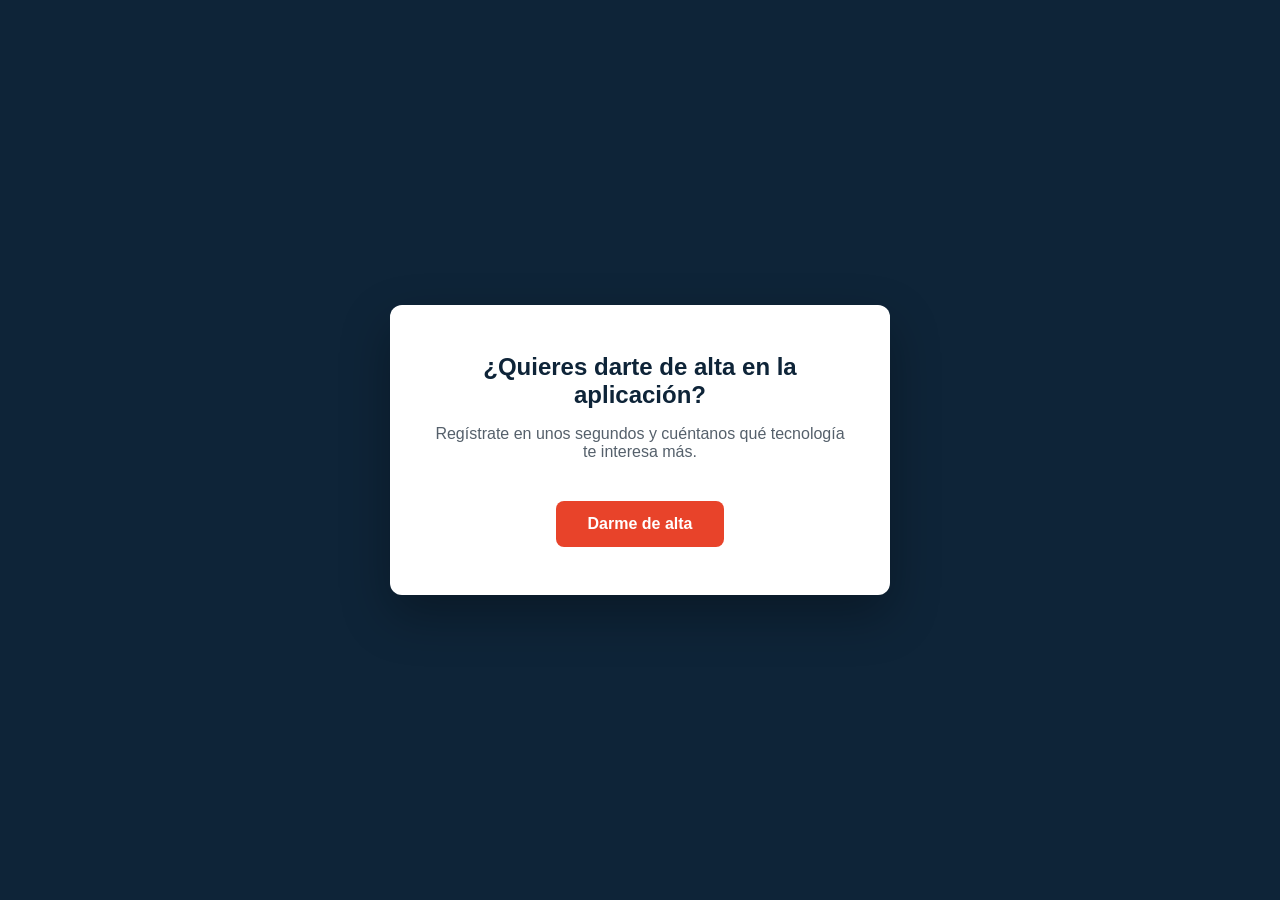
<file: ejercicios/ejercicio-02-login/grupo-B/src/main/webapp/index.html>
<!DOCTYPE html>
<html lang="es">
<head>
    <meta charset="UTF-8">
    <title>Bienvenido</title>
    <style>
        body {
            font-family: 'Segoe UI', Arial, sans-serif;
            background: #0E2438;
            color: #fff;
            display: flex;
            align-items: center;
            justify-content: center;
            height: 100vh;
            margin: 0;
        }
        .card {
            background: #fff;
            color: #0E2438;
            padding: 48px 40px;
            border-radius: 12px;
            text-align: center;
            max-width: 420px;
            box-shadow: 0 20px 50px rgba(0,0,0,.3);
        }
        h1 { margin-top: 0; font-size: 1.5rem; }
        p { color: #55606B; }
        a.boton {
            display: inline-block;
            margin-top: 24px;
            background: #E8432A;
            color: #fff;
            padding: 14px 32px;
            border-radius: 8px;
            text-decoration: none;
            font-weight: bold;
        }
        a.boton:hover { background: #c93a22; }
    </style>
</head>
<body>
<div class="card">
    <h1>¿Quieres darte de alta en la aplicación?</h1>
    <p>Regístrate en unos segundos y cuéntanos qué tecnología te interesa más.</p>
    <a class="boton" href="alta">Darme de alta</a>
</div>
</body>
</html>
</file>
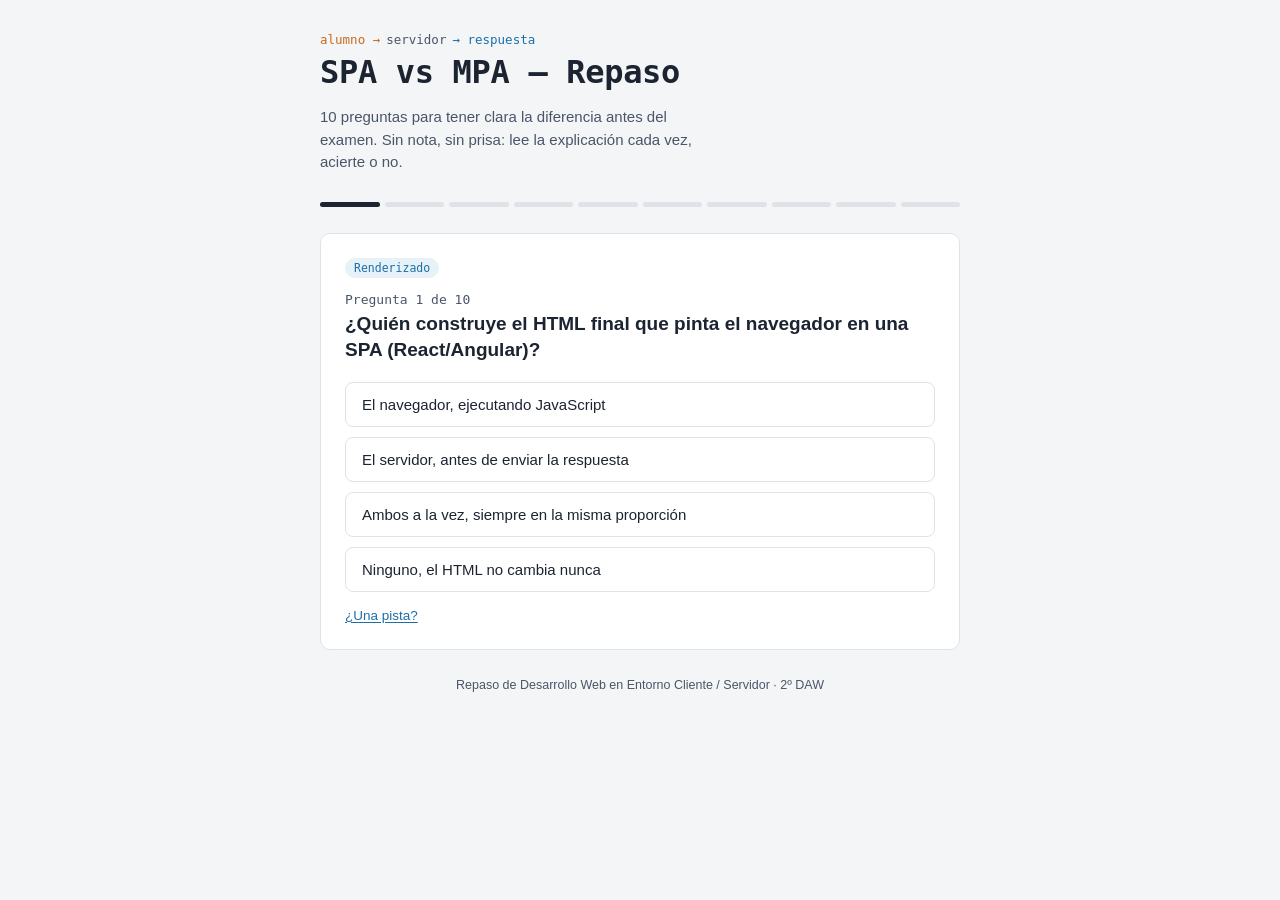
<file: docs/spa-vs-mpa-quiz.html>
<!DOCTYPE html>
<html lang="es">
<head>
<meta charset="UTF-8">
<meta name="viewport" content="width=device-width, initial-scale=1">
<title>SPA vs MPA — Repaso</title>
<style>
  :root {
    --ink: #1b2430;
    --ink-soft: #4a5568;
    --paper: #f4f5f7;
    --card: #ffffff;
    --line: #dfe3e8;
    --server: #1b6fa8;
    --server-soft: #e7f1f8;
    --client: #c9691c;
    --client-soft: #fbeee0;
    --good: #1f8a4c;
    --good-soft: #e6f5ec;
    --bad: #c0392b;
    --bad-soft: #fbeae7;
    --radius: 10px;
  }

  * { box-sizing: border-box; }

  html, body {
    margin: 0;
    padding: 0;
    background: var(--paper);
    color: var(--ink);
    font-family: -apple-system, "Segoe UI", Roboto, "Helvetica Neue", Arial, sans-serif;
    -webkit-font-smoothing: antialiased;
  }

  body {
    min-height: 100vh;
    display: flex;
    justify-content: center;
    padding: 32px 16px 64px;
  }

  .wrap {
    width: 100%;
    max-width: 640px;
  }

  header.top {
    margin-bottom: 28px;
  }

  .eyebrow {
    font-family: ui-monospace, "SF Mono", "Cascadia Code", "JetBrains Mono", Consolas, monospace;
    font-size: 12.5px;
    color: var(--ink-soft);
    display: flex;
    gap: 6px;
    align-items: baseline;
  }

  .eyebrow .req { color: var(--client); }
  .eyebrow .res { color: var(--server); }

  h1 {
    font-family: ui-monospace, "SF Mono", "Cascadia Code", "JetBrains Mono", Consolas, monospace;
    font-size: clamp(24px, 5vw, 32px);
    font-weight: 600;
    letter-spacing: -0.01em;
    margin: 6px 0 8px;
  }

  .sub {
    color: var(--ink-soft);
    font-size: 15px;
    line-height: 1.5;
    max-width: 46ch;
  }

  /* Progress path */
  .path {
    display: flex;
    gap: 5px;
    margin: 22px 0 26px;
  }
  .node {
    flex: 1;
    height: 5px;
    border-radius: 3px;
    background: var(--line);
    transition: background .25s ease;
  }
  .node.done.correct { background: var(--good); }
  .node.done.wrong { background: var(--bad); }
  .node.current { background: var(--ink); }

  /* Card */
  .card {
    background: var(--card);
    border: 1px solid var(--line);
    border-radius: var(--radius);
    padding: 24px;
  }

  .tag {
    display: inline-block;
    font-family: ui-monospace, "SF Mono", "Cascadia Code", "JetBrains Mono", Consolas, monospace;
    font-size: 11.5px;
    padding: 3px 9px;
    border-radius: 100px;
    background: var(--server-soft);
    color: var(--server);
    margin-bottom: 14px;
  }

  .qnum {
    color: var(--ink-soft);
    font-size: 13px;
    font-family: ui-monospace, "SF Mono", "Cascadia Code", "JetBrains Mono", Consolas, monospace;
    margin-bottom: 4px;
  }

  .prompt {
    font-size: 19px;
    font-weight: 600;
    line-height: 1.4;
    margin: 0 0 18px;
  }

  .options {
    display: flex;
    flex-direction: column;
    gap: 10px;
  }

  .opt {
    text-align: left;
    padding: 13px 16px;
    border-radius: 8px;
    border: 1px solid var(--line);
    background: #fff;
    font-size: 15px;
    color: var(--ink);
    cursor: pointer;
    transition: border-color .15s ease, background .15s ease, transform .1s ease;
    font-family: inherit;
  }
  .opt:hover:not(:disabled) { border-color: var(--ink); }
  .opt:focus-visible { outline: 2px solid var(--server); outline-offset: 2px; }
  .opt:active:not(:disabled) { transform: scale(0.99); }
  .opt:disabled { cursor: default; }

  .opt.pick-correct {
    border-color: var(--good);
    background: var(--good-soft);
    font-weight: 600;
  }
  .opt.pick-wrong {
    border-color: var(--bad);
    background: var(--bad-soft);
  }
  .opt.reveal-correct {
    border-color: var(--good);
    background: var(--good-soft);
  }

  .hint-row {
    margin-top: 14px;
  }
  .hint-btn {
    background: none;
    border: none;
    color: var(--server);
    font-size: 13.5px;
    cursor: pointer;
    padding: 2px 0;
    font-family: inherit;
    text-decoration: underline;
    text-underline-offset: 2px;
  }
  .hint-text {
    font-size: 13.5px;
    color: var(--ink-soft);
    margin-top: 6px;
    font-style: italic;
  }

  .feedback {
    margin-top: 18px;
    padding: 14px 16px;
    border-radius: 8px;
    font-size: 14.5px;
    line-height: 1.55;
  }
  .feedback.good { background: var(--good-soft); color: #16563a; }
  .feedback.bad { background: var(--bad-soft); color: #7d261c; }
  .feedback strong { display: block; margin-bottom: 4px; }

  .nextrow {
    margin-top: 20px;
    display: flex;
    justify-content: flex-end;
  }

  .btn {
    font-family: inherit;
    font-size: 14.5px;
    font-weight: 600;
    padding: 11px 20px;
    border-radius: 8px;
    border: none;
    background: var(--ink);
    color: #fff;
    cursor: pointer;
    transition: opacity .15s ease;
  }
  .btn:hover { opacity: 0.85; }
  .btn.ghost {
    background: transparent;
    color: var(--ink);
    border: 1px solid var(--line);
  }

  /* Results screen */
  .results h2 {
    font-family: ui-monospace, "SF Mono", "Cascadia Code", "JetBrains Mono", Consolas, monospace;
    font-size: 22px;
    margin: 0 0 6px;
  }
  .score-big {
    font-family: ui-monospace, "SF Mono", "Cascadia Code", "JetBrains Mono", Consolas, monospace;
    font-size: 52px;
    font-weight: 700;
    line-height: 1;
    margin: 10px 0 4px;
  }
  .score-label { color: var(--ink-soft); font-size: 14px; margin-bottom: 22px; }

  .review-item {
    border-top: 1px solid var(--line);
    padding: 14px 0;
    font-size: 14px;
  }
  .review-item:first-of-type { border-top: none; }
  .review-item .rq { font-weight: 600; margin-bottom: 6px; }
  .review-item .ra { color: var(--ink-soft); }
  .review-item .ra.wrong-answer { color: var(--bad); text-decoration: line-through; }
  .review-item .ra.right-answer { color: var(--good); }
  .dot { display: inline-block; width: 7px; height: 7px; border-radius: 50%; margin-right: 8px; }
  .dot.correct { background: var(--good); }
  .dot.wrong { background: var(--bad); }

  .btnrow {
    display: flex;
    gap: 10px;
    margin-top: 24px;
  }

  footer.note {
    text-align: center;
    color: var(--ink-soft);
    font-size: 12.5px;
    margin-top: 28px;
  }

  @media (prefers-reduced-motion: reduce) {
    * { transition: none !important; }
  }
</style>
</head>
<body>

<div class="wrap">
  <header class="top">
    <div class="eyebrow"><span class="req">alumno&nbsp;→</span><span>servidor</span><span class="res">→&nbsp;respuesta</span></div>
    <h1>SPA vs MPA — Repaso</h1>
    <p class="sub">10 preguntas para tener clara la diferencia antes del examen. Sin nota, sin prisa: lee la explicación cada vez, acierte o no.</p>
  </header>

  <div class="path" id="path"></div>

  <div id="stage" class="card"></div>

  <footer class="note">Repaso de Desarrollo Web en Entorno Cliente / Servidor · 2º DAW</footer>
</div>

<script>
const QUESTIONS = [
  {
    tag: "Renderizado",
    prompt: "¿Quién construye el HTML final que pinta el navegador en una SPA (React/Angular)?",
    options: [
      "El navegador, ejecutando JavaScript",
      "El servidor, antes de enviar la respuesta",
      "Ambos a la vez, siempre en la misma proporción",
      "Ninguno, el HTML no cambia nunca"
    ],
    correct: 0,
    hint: "Piensa en qué envía el servidor la primera vez: casi no hay HTML todavía.",
    explanation: "En una SPA el servidor solo manda un HTML mínimo (casi vacío) y un bundle JS. Es el navegador quien, al ejecutar ese JS, construye el DOM."
  },
  {
    tag: "SPA",
    prompt: "Una vez cargada una SPA, ¿qué suele enviar el servidor cuando el usuario interactúa con la app (por ejemplo, abre el carrito)?",
    options: [
      "Una página HTML completa nueva",
      "Datos en formato JSON",
      "Solo CSS actualizado",
      "Nada, todo ya estaba descargado"
    ],
    correct: 1,
    hint: "Es el mismo formato que devuelve una API REST.",
    explanation: "Tras la primera carga, el servidor de una SPA actúa como proveedor de datos: responde con JSON, y es el JS del cliente quien actualiza el DOM con esos datos."
  },
  {
    tag: "MPA",
    prompt: "En una app Jakarta EE con Servlet + JSP, ¿dónde se combinan los datos con la plantilla para generar el HTML?",
    options: [
      "En el servidor",
      "En el navegador",
      "En una CDN externa",
      "En la base de datos"
    ],
    correct: 0,
    hint: "El .war contiene tanto la lógica como las vistas.",
    explanation: "El motor de plantillas JSP se ejecuta en el servidor: combina el modelo de datos Java con la plantilla y genera un HTML ya terminado antes de enviarlo."
  },
  {
    tag: "API REST",
    prompt: "Una API REST hecha con Spring (@RestController), ¿es una SPA o una MPA?",
    options: [
      "Es una SPA, porque usa Spring",
      "Es una MPA, porque es Java",
      "Ninguna de las dos: es solo un backend que habla JSON",
      "Las dos a la vez, según el endpoint"
    ],
    correct: 2,
    hint: "¿Devuelve HTML en algún momento?",
    explanation: "Una API REST no tiene interfaz de usuario propia. No es SPA ni MPA: es el backend que cualquier cliente (una SPA, una app móvil...) puede consumir."
  },
  {
    tag: "Plantillas",
    prompt: "¿Qué motor de plantillas es el estándar actual recomendado para Spring MVC?",
    options: ["Razor", "Thymeleaf", "Blade", "Twig"],
    correct: 1,
    hint: "Empieza por «Thyme», como la hierba.",
    explanation: "Thymeleaf es el motor de plantillas recomendado hoy para Spring MVC, aunque Spring también soporta JSP, FreeMarker o Mustache."
  },
  {
    tag: "Plantillas",
    prompt: "¿Qué motor de plantillas usa ASP.NET (.NET) con C#?",
    options: ["Razor", "ERB", "Jinja2", "Thymeleaf"],
    correct: 0,
    hint: "Los ficheros tienen extensión .cshtml.",
    explanation: "ASP.NET usa Razor (.cshtml) como motor de plantillas para combinar código C# con HTML."
  },
  {
    tag: "SEO",
    prompt: "¿Por qué le cuesta a un rastreador de Google indexar bien una SPA pura?",
    options: [
      "Porque las SPA son ilegales para SEO",
      "Porque el HTML inicial llega casi vacío, sin contenido real",
      "Porque Google no permite indexar JavaScript nunca",
      "Porque las SPA no tienen URLs"
    ],
    correct: 1,
    hint: "Piensa en lo que hay en «Ver código fuente» antes de que se ejecute el JS.",
    explanation: "El HTML crudo de una SPA suele ser un <div id=\"root\"></div> casi vacío. El contenido real solo aparece después de ejecutar el JS, y eso puede pasar desapercibido para un rastreador."
  },
  {
    tag: "SEO",
    prompt: "¿Para qué sirven herramientas como Next.js (React) o Angular Universal?",
    options: [
      "Para sustituir completamente a React/Angular por otro lenguaje",
      "Para renderizar en el servidor el primer HTML de una app React/Angular (SSR/SSG)",
      "Para eliminar la necesidad de una API",
      "Para convertir una SPA en una base de datos"
    ],
    correct: 1,
    hint: "Resuelven justo el problema de la pregunta anterior.",
    explanation: "Next.js y Angular Universal permiten pre-renderizar en el servidor el HTML inicial (SSR o SSG), resolviendo el problema de SEO sin renunciar a la interactividad SPA después de esa primera carga."
  },
  {
    tag: "Ejemplo real",
    prompt: "PokeAPI (pokeapi.co) es un ejemplo de…",
    options: [
      "Una MPA hecha con Jakarta EE",
      "Una API REST/JSON pura (backend en Django), consumible por cualquier cliente",
      "Una SPA hecha con Angular",
      "Un CMS de WordPress"
    ],
    correct: 1,
    hint: "Recuerda el framework Python que la construye.",
    explanation: "PokeAPI es una API que sirve datos JSON (originalmente con Django + PostgreSQL, hoy también como JSON estático). No tiene interfaz propia: la consume cualquier cliente."
  },
  {
    tag: "Backend",
    prompt: "Un banco necesita una aplicación crítica que va a mantenerse en producción 10-15 años. ¿Por qué suele elegirse Java (Spring) o C# (.NET) frente a un stack más moderno y de moda?",
    options: [
      "Porque Java y C# son más rápidos de programar al principio",
      "Por tipado estático, madurez del ecosistema y soporte a largo plazo, no por ser lo más vistoso",
      "Porque no existen alternativas para hacer backend",
      "Porque no se pueden exponer como API REST"
    ],
    correct: 1,
    hint: "Piensa en qué pasa con un bug en producción en un sistema tipado vs uno sin tipar.",
    explanation: "La robustez en software empresarial crítico no depende de qué framework parezca más moderno, sino del tipado estático (errores detectados en compilación, no en producción), la madurez del ecosistema y el soporte/compatibilidad garantizados durante 10+ años. Por eso Java/Spring y C#/.NET dominan banca, seguros y logística."
  }
];

let current = 0;
let selected = null;
let answered = false;
let hintShown = false;
const record = []; // { correct: bool, pickedIdx: number }

const stage = document.getElementById("stage");
const pathEl = document.getElementById("path");

function renderPath() {
  pathEl.innerHTML = "";
  QUESTIONS.forEach((_, i) => {
    const n = document.createElement("div");
    n.className = "node";
    if (i < record.length) {
      n.classList.add("done", record[i].correct ? "correct" : "wrong");
    } else if (i === current) {
      n.classList.add("current");
    }
    pathEl.appendChild(n);
  });
}

function renderQuestion() {
  const q = QUESTIONS[current];
  hintShown = false;
  answered = false;
  selected = null;

  stage.innerHTML = `
    <div class="tag">${q.tag}</div>
    <div class="qnum">Pregunta ${current + 1} de ${QUESTIONS.length}</div>
    <p class="prompt">${q.prompt}</p>
    <div class="options" id="options"></div>
    <div class="hint-row">
      <button class="hint-btn" id="hintBtn" type="button">¿Una pista?</button>
      <div class="hint-text" id="hintText" style="display:none;"></div>
    </div>
    <div id="feedbackZone"></div>
  `;

  const optsWrap = document.getElementById("options");
  q.options.forEach((text, idx) => {
    const b = document.createElement("button");
    b.className = "opt";
    b.type = "button";
    b.textContent = text;
    b.addEventListener("click", () => pick(idx));
    optsWrap.appendChild(b);
  });

  document.getElementById("hintBtn").addEventListener("click", () => {
    hintShown = true;
    document.getElementById("hintText").style.display = "block";
    document.getElementById("hintText").textContent = q.hint;
    document.getElementById("hintBtn").style.display = "none";
  });

  renderPath();
}

function pick(idx) {
  if (answered) return;
  answered = true;
  selected = idx;
  const q = QUESTIONS[current];
  const isCorrect = idx === q.correct;
  record[current] = { correct: isCorrect, pickedIdx: idx };

  const buttons = document.querySelectorAll(".opt");
  buttons.forEach((btn, i) => {
    btn.disabled = true;
    if (i === idx && isCorrect) btn.classList.add("pick-correct");
    if (i === idx && !isCorrect) btn.classList.add("pick-wrong");
    if (i === q.correct && !isCorrect) btn.classList.add("reveal-correct");
  });

  const zone = document.getElementById("feedbackZone");
  const fb = document.createElement("div");
  fb.className = "feedback " + (isCorrect ? "good" : "bad");
  fb.innerHTML = `<strong>${isCorrect ? "Correcto." : "No es esa."}</strong>${q.explanation}`;
  zone.appendChild(fb);

  const nextRow = document.createElement("div");
  nextRow.className = "nextrow";
  const btn = document.createElement("button");
  btn.className = "btn";
  btn.type = "button";
  btn.textContent = current === QUESTIONS.length - 1 ? "Ver resultado" : "Siguiente";
  btn.addEventListener("click", () => {
    current++;
    if (current >= QUESTIONS.length) {
      renderResults();
    } else {
      renderQuestion();
    }
  });
  nextRow.appendChild(btn);
  zone.appendChild(nextRow);

  renderPath();
}

function renderResults() {
  const total = QUESTIONS.length;
  const correctCount = record.filter(r => r.correct).length;

  let reviewHtml = "";
  QUESTIONS.forEach((q, i) => {
    const r = record[i];
    reviewHtml += `
      <div class="review-item">
        <div class="rq"><span class="dot ${r.correct ? "correct" : "wrong"}"></span>${q.prompt}</div>
        ${!r.correct ? `<div class="ra wrong-answer">${q.options[r.pickedIdx]}</div>` : ""}
        <div class="ra right-answer">${q.options[q.correct]}</div>
      </div>
    `;
  });

  stage.innerHTML = `
    <div class="results">
      <h2>Repaso terminado</h2>
      <div class="score-big">${correctCount}/${total}</div>
      <div class="score-label">${scoreMessage(correctCount, total)}</div>
      ${reviewHtml}
      <div class="btnrow">
        <button class="btn" id="restartBtn" type="button">Repetir</button>
      </div>
    </div>
  `;

  document.getElementById("restartBtn").addEventListener("click", restart);
  pathEl.innerHTML = "";
  QUESTIONS.forEach((_, i) => {
    const n = document.createElement("div");
    n.className = "node done " + (record[i].correct ? "correct" : "wrong");
    pathEl.appendChild(n);
  });
}

function scoreMessage(correct, total) {
  const pct = correct / total;
  if (pct === 1) return "Perfecto. Lo tienes claro.";
  if (pct >= 0.7) return "Muy bien — revisa las que has fallado antes del examen.";
  if (pct >= 0.4) return "Vas por buen camino, repasa el esquema de nuevo.";
  return "Toca releer el esquema con calma antes de repetir esto.";
}

function restart() {
  current = 0;
  record.length = 0;
  renderQuestion();
}

renderQuestion();
</script>

</body>
</html>
</file>
